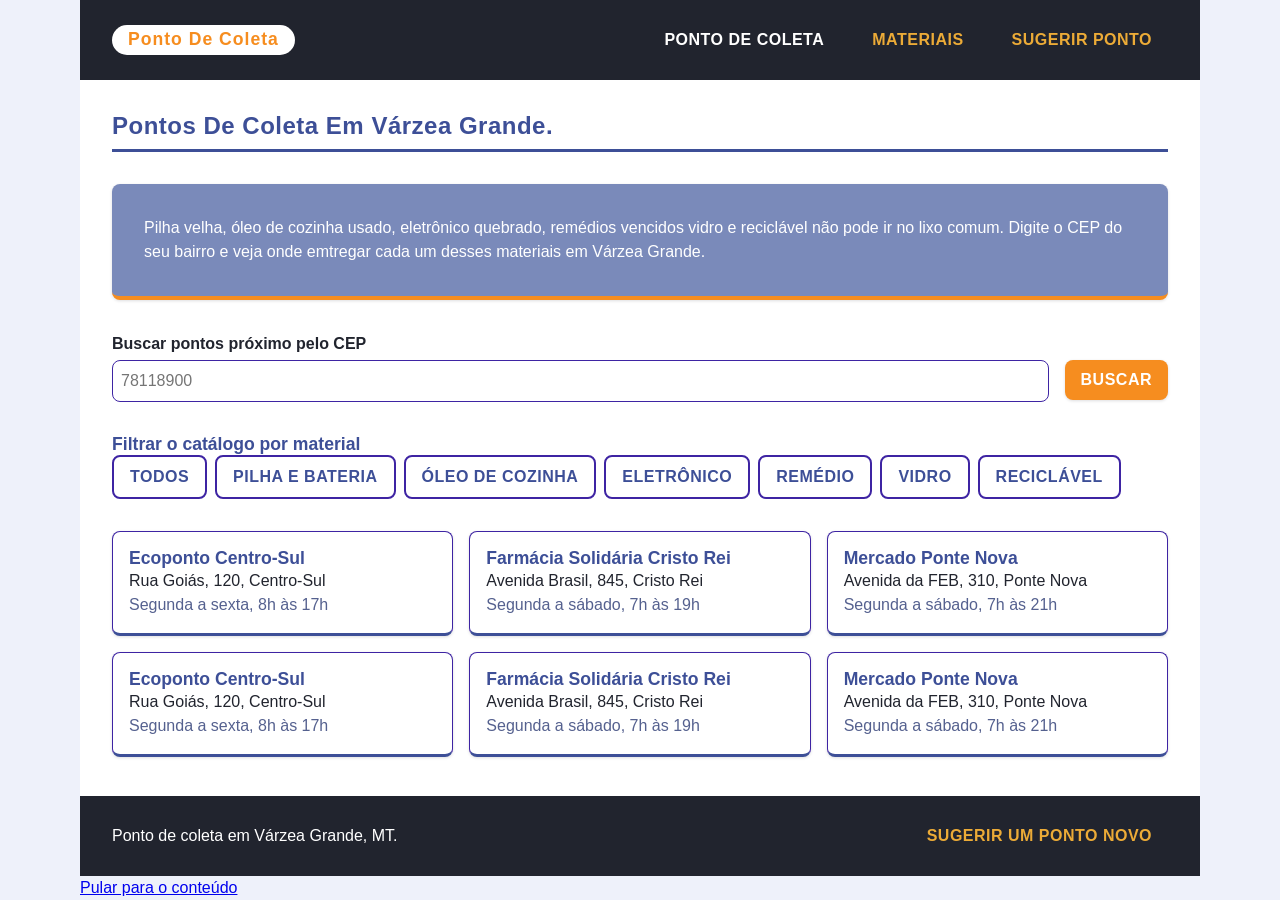
<file: index.html>
<!doctype html>
<html lang="pt-BR">
  <head>
    <meta charset="UTF-8" />
    <link rel="stylesheet" href="css/estilo.css" />
    <title>Ponto de Coleta</title>
  </head>
  <body>
    <div class="page">
      <a class="skip-link" href="#content">Pular para o conteúdo</a>
      <header class="site-header">
        <h1 class="brand">Ponto de Coleta</h1>
        <nav class="main-nav" aria-label="Navegação principal">
          <a href="index.html" aria-current="page">Ponto de Coleta</a>
          <a href="materiais.html">Materiais</a>
          <a href="contato.html">Sugerir Ponto</a>
        </nav>
      </header>
      <main id="conteudo">
        <h2>Pontos de coleta em Várzea Grande.</h2>
        <p class="intro">
          Pilha velha, óleo de cozinha usado, eletrônico quebrado, remédios
          vencidos vidro e reciclável não pode ir no lixo comum. Digite o CEP do
          seu bairro e veja onde emtregar cada um desses materiais em Várzea
          Grande.
        </p>
        <section aria-label="Buscar pontos de coleta pelo CEP">
          <div class="zip-search">
            <p class="field">
              <label for="zip-code">Buscar pontos próximo pelo CEP</label>
              <input
                type="text"
                id="zip-code"
                name="zip-code"
                inputmode="numeric"
                placeholder="78118900"
                maxlength="9"
              />
            </p>
            <p class="field field-action">
              <span class="ghost-label" aria-hidden="true">Ação</span>
              <button type="button" id="search-button">Buscar</button>
            </p>
          </div>
        </section>
        <section>
          <h3>Filtrar o catálogo por material</h3>
          <p class="filters">
            <button type="button" class="filter" data-material="all">
              Todos
            </button>
            <button type="button" class="filter" data-material="battery">
              Pilha e bateria
            </button>
            <button type="button" class="filter" data-material="cooking-oil">
              Óleo de cozinha
            </button>
            <button type="button" class="filter" data-material="electronics">
              Eletrônico
            </button>
            <button type="button" class="filter" data-material="medicine">
              Remédio
            </button>
            <button type="button" class="filter" data-material="glass">
              Vidro
            </button>
            <button type="button" class="filter" data-material="recyclable">
              Reciclável
            </button>
          </p>
        </section>
        <p></p>
        <ul class="cards" id="catalog">
          <li
            class="card"
            data-materials="battery electronics glass recyclable"
          >
            <h3>Ecoponto Centro-Sul</h3>
            <p>Rua Goiás, 120, Centro-Sul</p>
            <p class="schedule">Segunda a sexta, 8h às 17h</p>
          </li>
          <li class="card" data-materials="medicine">
            <h3>Farmácia Solidária Cristo Rei</h3>
            <p>Avenida Brasil, 845, Cristo Rei</p>
            <p class="schedule">Segunda a sábado, 7h às 19h</p>
          </li>
          <li
            class="card"
            data-materials="battery cooking-oil glass recyclable"
          >
            <h3>Mercado Ponte Nova</h3>
            <p>Avenida da FEB, 310, Ponte Nova</p>
            <p class="schedule">Segunda a sábado, 7h às 21h</p>
          </li>
          <li
            class="card"
            data-materials="battery electronics glass recyclable"
          >
            <h3>Ecoponto Centro-Sul</h3>
            <p>Rua Goiás, 120, Centro-Sul</p>
            <p class="schedule">Segunda a sexta, 8h às 17h</p>
          </li>
          <li class="card" data-materials="medicine">
            <h3>Farmácia Solidária Cristo Rei</h3>
            <p>Avenida Brasil, 845, Cristo Rei</p>
            <p class="schedule">Segunda a sábado, 7h às 19h</p>
          </li>
          <li
            class="card"
            data-materials="battery cooking-oil glass recyclable"
          >
            <h3>Mercado Ponte Nova</h3>
            <p>Avenida da FEB, 310, Ponte Nova</p>
            <p class="schedule">Segunda a sábado, 7h às 21h</p>
          </li>
        </ul>
      </main>
      <footer class="site-footer">
        <p>Ponto de coleta em Várzea Grande, MT.</p>
        <p><a href="contato.html">Sugerir um ponto novo</a></p>
      </footer>
    </div>
  </body>
</html>
</file>
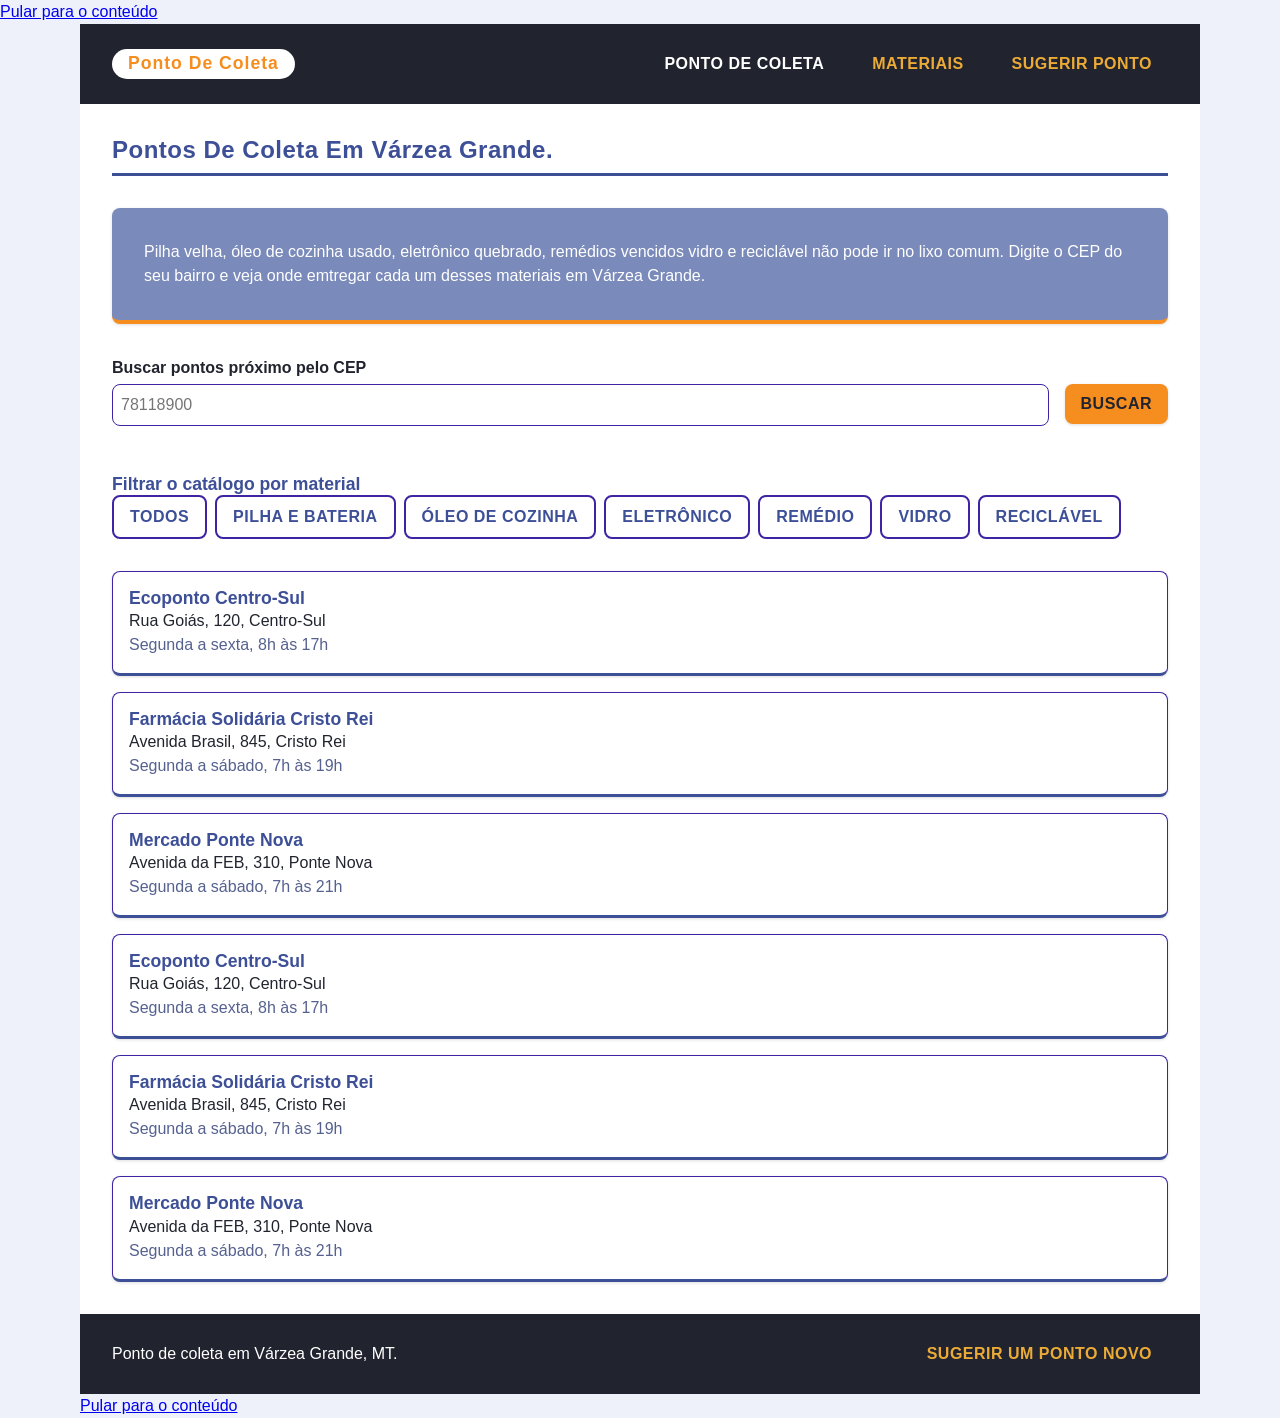
<file: Ponto de coleta Calebe/index.html>
<!doctype html>
<html lang="pt-BR">
  <head>
    <meta charset="UTF-8" />
    <meta name="viewport" content="width=device-width, initial-scale=1.0" />
    <link rel="stylesheet" href="css/estilo.css" />
    <title>Ponto de Coleta</title>
  </head>
  <body>
    <a class="skip-link" href="#content">Pular para o conteúdo</a>
    <div class="page">
      <a class="skip-link" href="#content">Pular para o conteúdo</a>
      <header class="site-header">
        <h1 class="brand">Ponto de Coleta</h1>
        <nav class="main-nav" aria-label="Navegação principal">
          <a href="index.html" aria-current="page">Ponto de Coleta</a>
          <a href="materiais.html">Materiais</a>
          <a href="contato.html">Sugerir Ponto</a>
        </nav>
      </header>
      <main id="conteudo">
        <h2>Pontos de coleta em Várzea Grande.</h2>
        <p class="intro">
          Pilha velha, óleo de cozinha usado, eletrônico quebrado, remédios
          vencidos vidro e reciclável não pode ir no lixo comum. Digite o CEP do
          seu bairro e veja onde emtregar cada um desses materiais em Várzea
          Grande.
        </p>
        <section aria-label="Buscar pontos de coleta pelo CEP">
          <div class="zip-search">
            <p class="field">
              <label for="zip-code">Buscar pontos próximo pelo CEP</label>
              <input
                type="text"
                id="zip-code"
                name="zip-code"
                inputmode="numeric"
                placeholder="78118900"
                maxlength="9"
              />
            </p>
            <p class="field field-action">
              <span class="ghost-label" aria-hidden="true">Ação</span>
              <button type="button" id="search-button">Buscar</button>
            </p>
          </div>
        </section>
        <section>
          <h3>Filtrar o catálogo por material</h3>
          <p class="filters">
            <button type="button" class="filter" data-material="all">
              Todos
            </button>
            <button type="button" class="filter" data-material="battery">
              Pilha e bateria
            </button>
            <button type="button" class="filter" data-material="cooking-oil">
              Óleo de cozinha
            </button>
            <button type="button" class="filter" data-material="electronics">
              Eletrônico
            </button>
            <button type="button" class="filter" data-material="medicine">
              Remédio
            </button>
            <button type="button" class="filter" data-material="glass">
              Vidro
            </button>
            <button type="button" class="filter" data-material="recyclable">
              Reciclável
            </button>
          </p>
        </section>
        <p></p>
        <ul class="cards" id="catalog">
          <li
            class="card"
            data-materials="battery electronics glass recyclable"
          >
            <h3>Ecoponto Centro-Sul</h3>
            <p>Rua Goiás, 120, Centro-Sul</p>
            <p class="schedule">Segunda a sexta, 8h às 17h</p>
          </li>
          <li class="card" data-materials="medicine">
            <h3>Farmácia Solidária Cristo Rei</h3>
            <p>Avenida Brasil, 845, Cristo Rei</p>
            <p class="schedule">Segunda a sábado, 7h às 19h</p>
          </li>
          <li
            class="card"
            data-materials="battery cooking-oil glass recyclable"
          >
            <h3>Mercado Ponte Nova</h3>
            <p>Avenida da FEB, 310, Ponte Nova</p>
            <p class="schedule">Segunda a sábado, 7h às 21h</p>
          </li>
          <li
            class="card"
            data-materials="battery electronics glass recyclable"
          >
            <h3>Ecoponto Centro-Sul</h3>
            <p>Rua Goiás, 120, Centro-Sul</p>
            <p class="schedule">Segunda a sexta, 8h às 17h</p>
          </li>
          <li class="card" data-materials="medicine">
            <h3>Farmácia Solidária Cristo Rei</h3>
            <p>Avenida Brasil, 845, Cristo Rei</p>
            <p class="schedule">Segunda a sábado, 7h às 19h</p>
          </li>
          <li
            class="card"
            data-materials="battery cooking-oil glass recyclable"
          >
            <h3>Mercado Ponte Nova</h3>
            <p>Avenida da FEB, 310, Ponte Nova</p>
            <p class="schedule">Segunda a sábado, 7h às 21h</p>
          </li>
        </ul>
      </main>
      <footer class="site-footer">
        <p>Ponto de coleta em Várzea Grande, MT.</p>
        <p><a href="contato.html">Sugerir um ponto novo</a></p>
      </footer>
    </div>
    <script type="module" src="js/main.js"></script>
  </body>
</html>
</file>
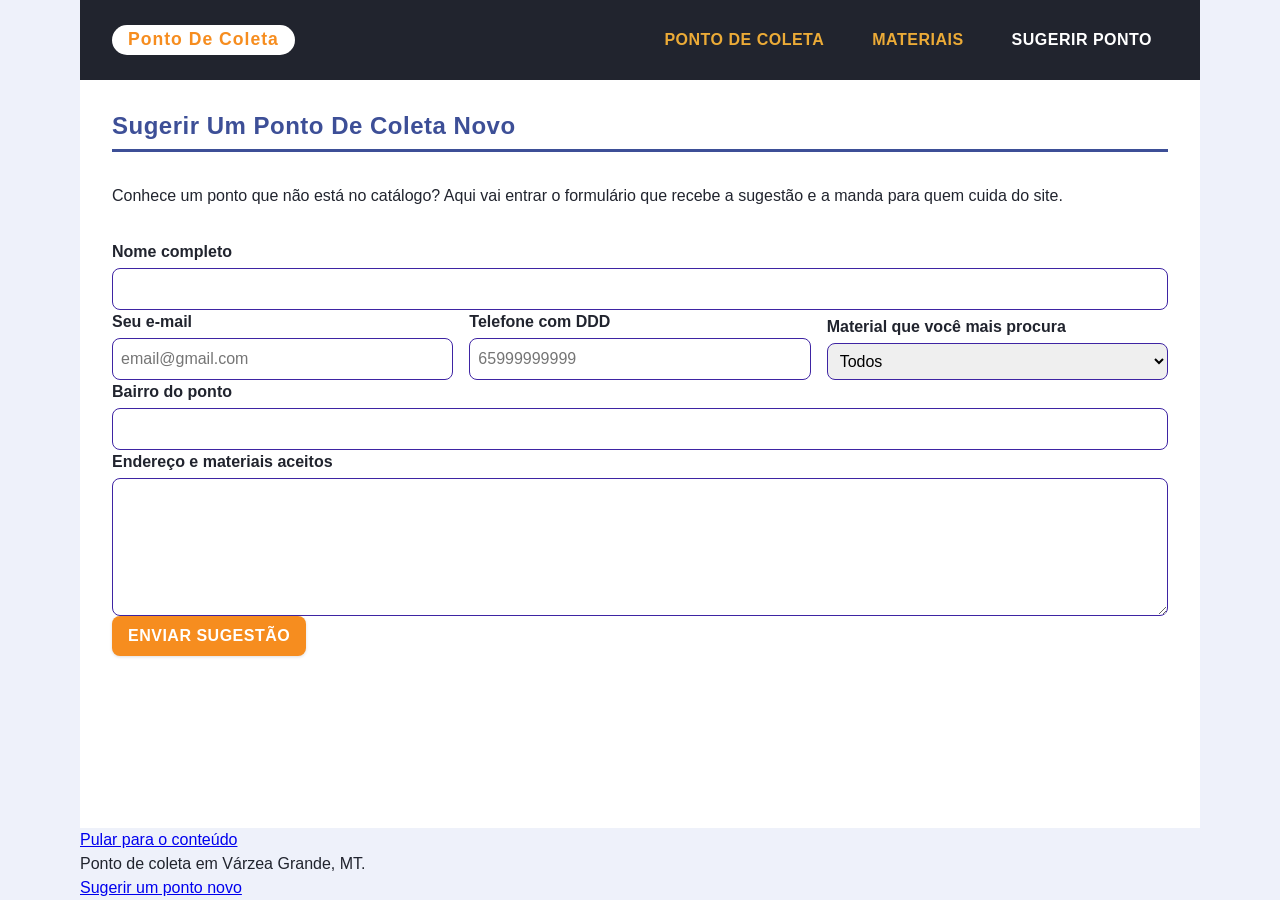
<file: contato.html>
<!doctype html>
<html lang="pt-BR">
  <head>
    <meta charset="UTF-8" />
    <link rel="stylesheet" href="css/estilo.css" />
    <title>Sugerir um ponto | Ponto de Coleta</title>
  </head>
  <body>
    <div class="page">
      <a class="skip-link" href="#content">Pular para o conteúdo</a>
      <header class="site-header">
        <h1 class="brand">Ponto de Coleta</h1>
        <nav class="main-nav" aria-label="Navegação principal">
          <a href="index.html">Ponto de Coleta</a>
          <a href="materiais.html">Materiais</a>
          <a href="contato.html" aria-current="page">Sugerir Ponto</a>
        </nav>
      </header>
      <main id="conteudo">
        <h2>Sugerir um ponto de coleta novo</h2>
        <p>
          Conhece um ponto que não está no catálogo? Aqui vai entrar o
          formulário que recebe a sugestão e a manda para quem cuida do site.
        </p>
        <form id="suggestion-form">
          <p class="field">
            <label for="name">Nome completo</label>
            <input type="text" id="name" name="name" required minlength="3" />
          </p>
          <div class="field-row">
            <p class="field">
              <label for="email">Seu e-mail</label>
              <input
                type="email"
                id="email"
                name="email"
                required
                autocomplete="email"
                placeholder="email@gmail.com"
              />
            </p>
            <p class="field">
              <label for="phone">Telefone com DDD</label>
              <input
                type="tel"
                id="phone"
                name="phone"
                pattern="[0-9]{11}"
                inputmode="numeric"
                placeholder="65999999999"
              />
            </p>
            <p class="field">
              <label for="preferred-material"
                >Material que você mais procura</label
              >
              <select id="preferred-material" name="preferred-material">
                <option value="all">Todos</option>
                <option value="battery">Pilha e bateria</option>
                <option value="cooking-oil">Óleo de cozinha</option>
                <option value="eletronics">Eletrônico</option>
                <option value="medicine">Remédio</option>
                <option value="glass">Vidro</option>
                <option value="recyclable">Reciclável</option>
              </select>
            </p>
          </div>
          <p class="field">
            <label for="neighborhood">Bairro do ponto</label>
            <input type="text" id="neighborhood" name="neighborhood" />
          </p>
          <p class="field">
            <label for="message">Endereço e materiais aceitos</label>
            <textarea id="message" name="message" rows="5"></textarea>
          </p>
          <p>
            <button type="submit">Enviar sugestão</button>
          </p>
        </form>
      </main>
      <footer>
        <p>Ponto de coleta em Várzea Grande, MT.</p>
        <p><a href="contato.html">Sugerir um ponto novo</a></p>
      </footer>
    </div>
  </body>
</html>
</file>
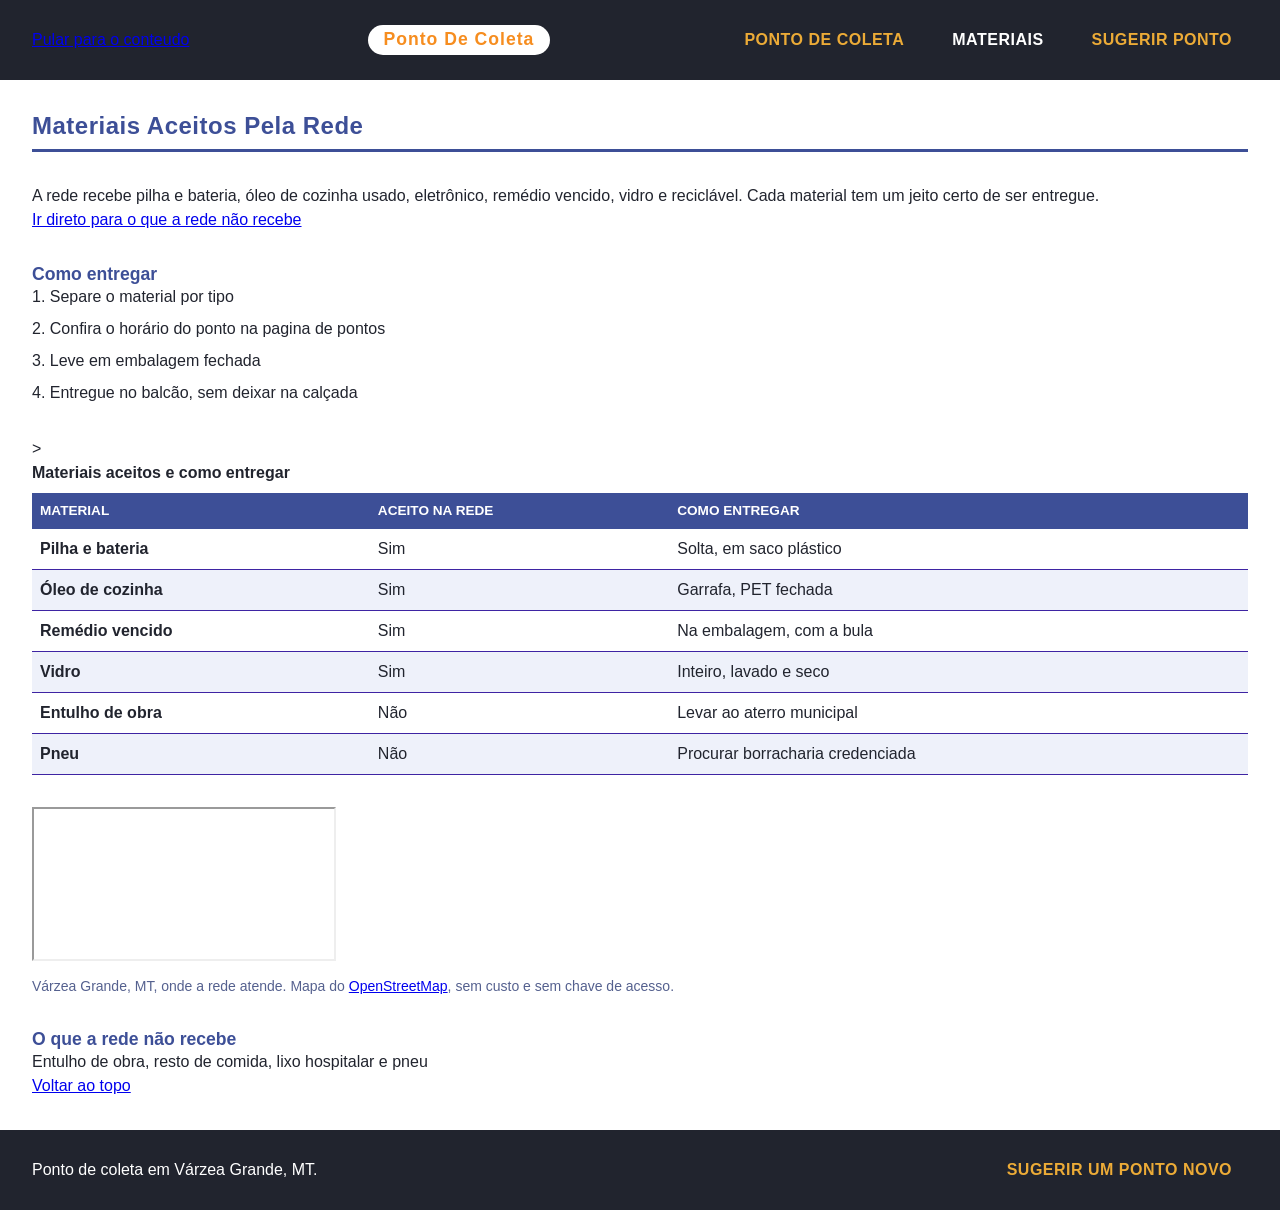
<file: materiais.html>
<!doctype html>
<html lang="pt-BR">
  <head>
    <meta charset="UTF-8" />
    <link rel="stylesheet" href="css/estilo.css" />
    <title>Materiais aceitos | Ponto de Coleta</title>
  </head>
  <body>
    <header class="site-header">
      <a href="#conteudo">Pular para o conteudo</a>
      <h1 class="brand">Ponto de Coleta</h1>
      <nav class="main-nav" aria-label="Navegação principal">
        <a href="index.html">Ponto de Coleta</a>
        <a href="materiais.html"aria-current="page">Materiais</a>
        <a href="contato.html">Sugerir Ponto</a>
      </nav>
    </header>
    <main id="conteudo">
      <h2>Materiais aceitos pela rede</h2>
      <p>
        A rede recebe pilha e bateria, óleo de cozinha usado, eletrônico,
        remédio vencido, vidro e reciclável. Cada material tem um jeito certo de
        ser entregue.
      </p>
      <a href="#nao-aceito">Ir direto para o que a rede não recebe</a>
      <section>
        <h3>Como entregar</h3>
        <ol class="steps">
          <li>Separe o material por tipo</li>
          <li>Confira o horário do ponto na pagina de pontos</li>
          <li>Leve em embalagem fechada</li>
          <li>Entregue no balcão, sem deixar na calçada</li>
        </ol>
      </section>
      <section>
        <table class="materials-table">
          <caption>
            Materiais aceitos e como entregar
          </caption>
          <thead>
            <tr>
              <th scope="col">Material</th>
              <th scope="col">Aceito na rede</th>
              <th scope="col">Como entregar</th>
            </tr>
          </thead>
          <tbody>
            <tr>
              <th scope="row">Pilha e bateria</th>
              <td>Sim</td>
              <td>Solta, em saco plástico</td>
            </tr>
            <th scope="row">Óleo de cozinha</th>
            >
            <td>Sim</td>
            <td>Garrafa, PET fechada</td>
            <tr>
              <th scope="row">Remédio vencido</th>
              <td>Sim</td>
              <td>Na embalagem, com a bula</td>
            </tr>
            <tr>
              <th scope="row">Vidro</th>
              <td>Sim</td>
              <td>Inteiro, lavado e seco</td>
            </tr>
            <tr>
              <th scope="row">Entulho de obra</th>
              <td>Não</td>
              <td>Levar ao aterro municipal</td>
            </tr>
            <tr>
              <th scope="row">Pneu</th>
              <td>Não</td>
              <td>Procurar borracharia credenciada</td>
            </tr>
          </tbody>
        </table>
      </section>
      <section>
        <figure>
          <iframe
            title="Mapa de Várzea Grande, MT, sede da rede de pontos de coleta"
            src="https://www.openstreetmap.org/export/embed.html?bbox=-56.23%2C-15.72%2C-56.03%2C15.57&amp;layer=mapnik&amp;marker=-15.6467%2C-56.1325"
            loading="lazy"
          ></iframe>
          <figcaption>
            Várzea Grande, MT, onde a rede atende. Mapa do
            <a href="https://www.openstreetmap.org/copyright">OpenStreetMap</a>,
            sem custo e sem chave de acesso.
          </figcaption>
        </figure>
      </section>

      <section id="nao-aceito">
        <h3>O que a rede não recebe</h3>
        <p>Entulho de obra, resto de comida, lixo hospitalar e pneu</p>
      </section>
      <a href="#conteudo">Voltar ao topo</a>
    </main>
    <footer class="site-footer">
      <p>Ponto de coleta em Várzea Grande, MT.</p>
      <p><a href="contato.html">Sugerir um ponto novo</a></p>
    </footer>
  </body>
</html>
</file>
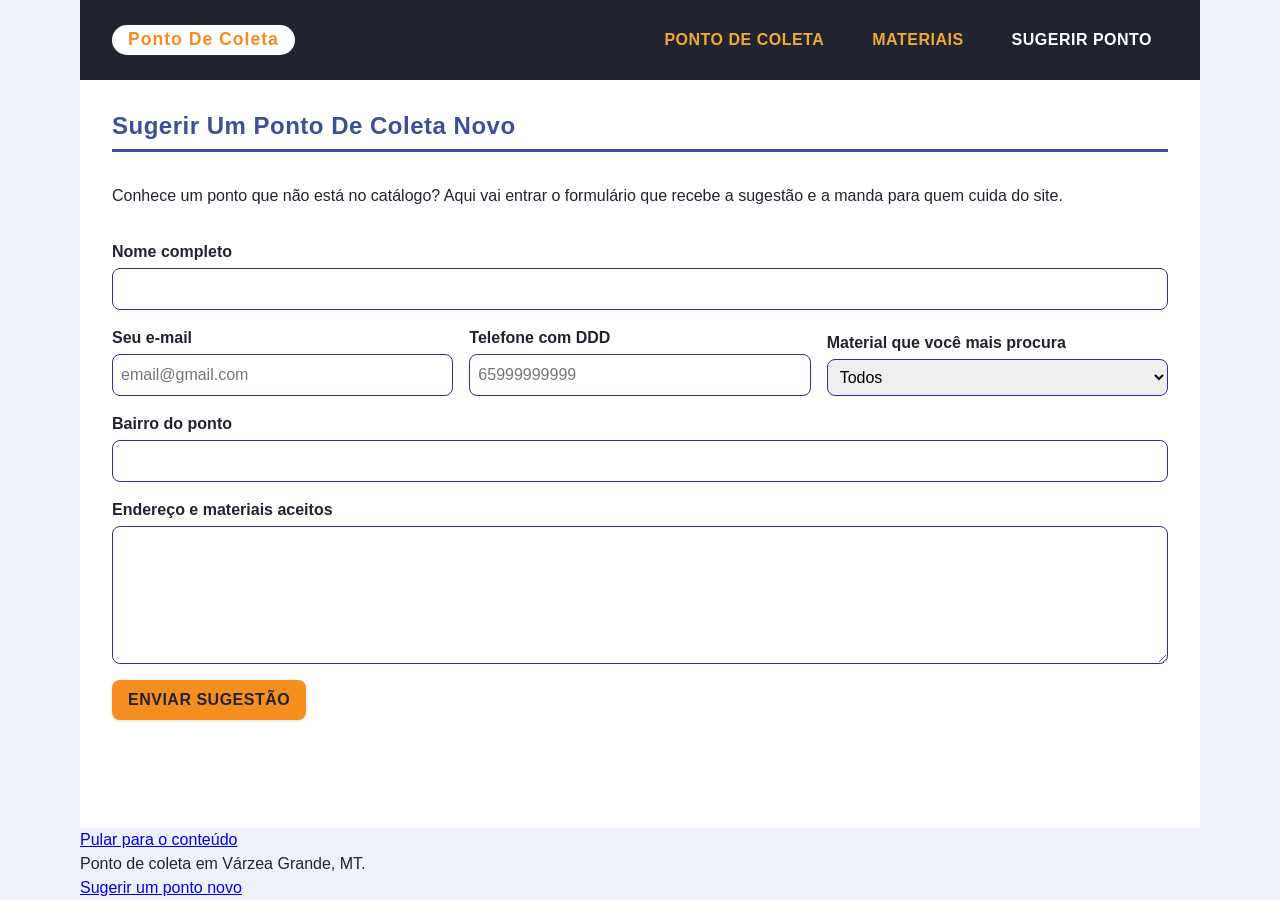
<file: Ponto de coleta Calebe/contato.html>
<!doctype html>
<html lang="pt-BR">
  <head>
    <meta charset="UTF-8" />
    <link rel="stylesheet" href="css/estilo.css" />
    <title>Sugerir um ponto | Ponto de Coleta</title>
  </head>
  <body>
    <div class="page">
      <a class="skip-link" href="#content">Pular para o conteúdo</a>
      <header class="site-header">
        <h1 class="brand">Ponto de Coleta</h1>
        <nav class="main-nav" aria-label="Navegação principal">
          <a href="index.html">Ponto de Coleta</a>
          <a href="materiais.html">Materiais</a>
          <a href="contato.html" aria-current="page">Sugerir Ponto</a>
        </nav>
      </header>
      <main id="conteudo">
        <h2>Sugerir um ponto de coleta novo</h2>
        <p>
          Conhece um ponto que não está no catálogo? Aqui vai entrar o
          formulário que recebe a sugestão e a manda para quem cuida do site.
        </p>
        <form id="suggestion-form">
          <p class="field">
            <label for="name">Nome completo</label>
            <input type="text" id="name" name="name" required minlength="3" />
          </p>
          <div class="field-row">
            <p class="field">
              <label for="email">Seu e-mail</label>
              <input
                type="email"
                id="email"
                name="email"
                required
                autocomplete="email"
                placeholder="email@gmail.com"
              />
            </p>
            <p class="field">
              <label for="phone">Telefone com DDD</label>
              <input
                type="tel"
                id="phone"
                name="phone"
                pattern="[0-9]{11}"
                inputmode="numeric"
                placeholder="65999999999"
              />
            </p>
            <p class="field">
              <label for="preferred-material"
                >Material que você mais procura</label
              >
              <select id="preferred-material" name="preferred-material">
                <option value="all">Todos</option>
                <option value="battery">Pilha e bateria</option>
                <option value="cooking-oil">Óleo de cozinha</option>
                <option value="eletronics">Eletrônico</option>
                <option value="medicine">Remédio</option>
                <option value="glass">Vidro</option>
                <option value="recyclable">Reciclável</option>
              </select>
            </p>
          </div>
          <p class="field">
            <label for="neighborhood">Bairro do ponto</label>
            <input type="text" id="neighborhood" name="neighborhood" />
          </p>
          <p class="field">
            <label for="message">Endereço e materiais aceitos</label>
            <textarea id="message" name="message" rows="5"></textarea>
          </p>
          <p>
            <button type="submit">Enviar sugestão</button>
          </p>
        </form>
      </main>
      <footer>
        <p>Ponto de coleta em Várzea Grande, MT.</p>
        <p><a href="contato.html">Sugerir um ponto novo</a></p>
      </footer>
    </div>
    <script type="module" src="js/main.js"></script>
  </body>
</html>
</file>
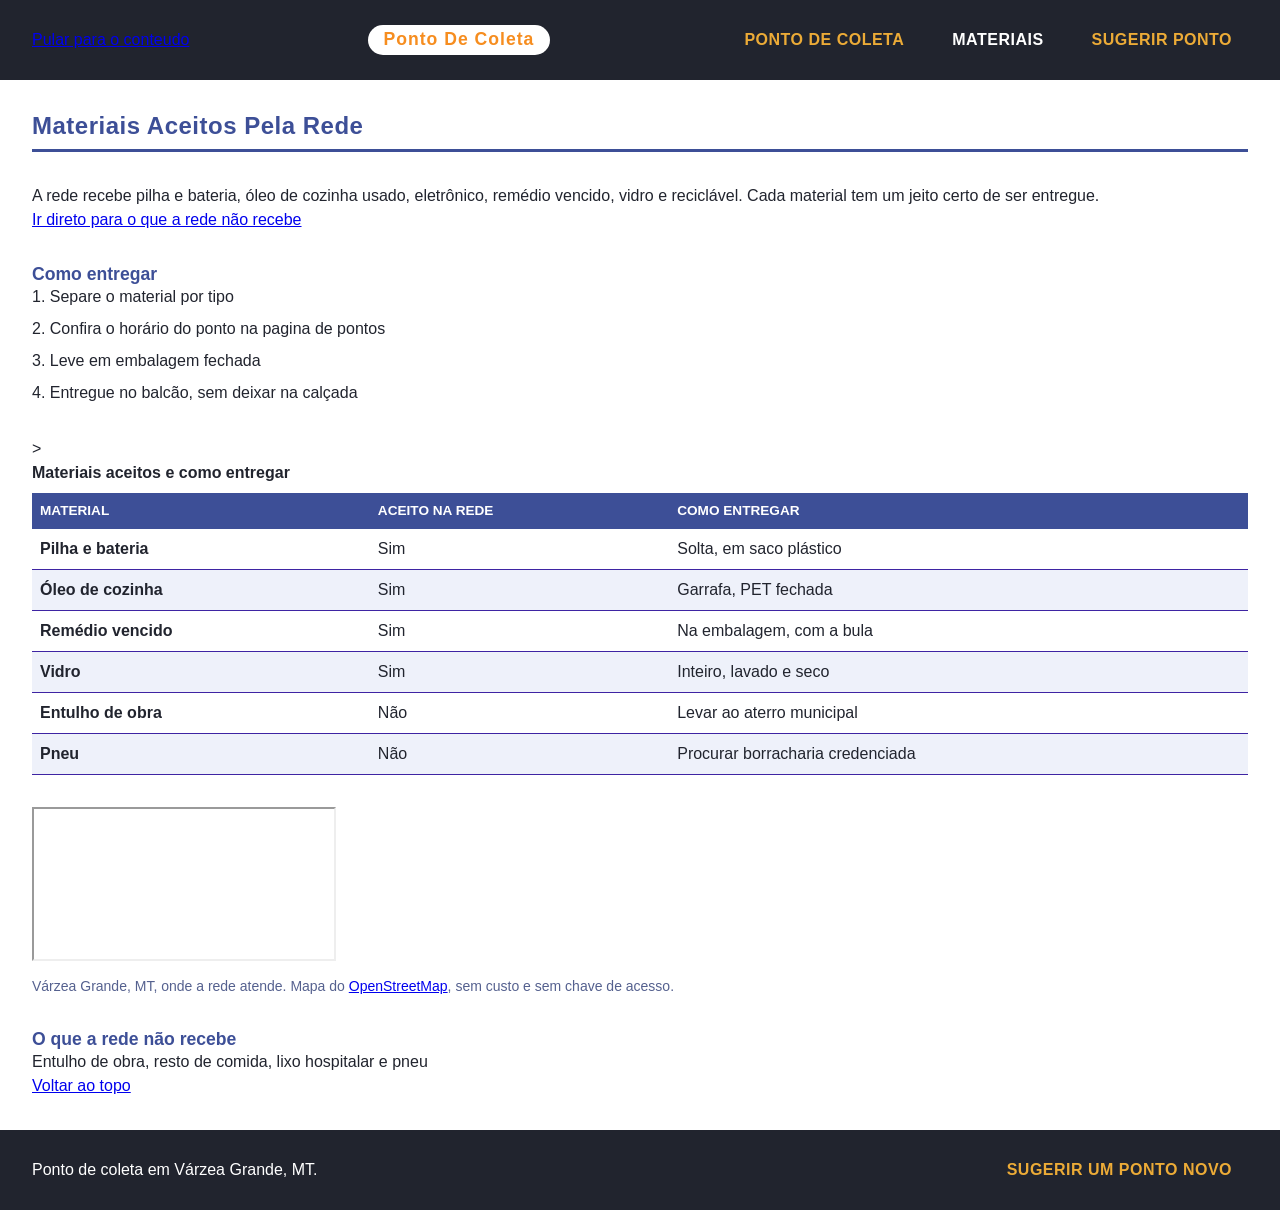
<file: Ponto de coleta Calebe/materiais.html>
<!doctype html>
<html lang="pt-BR">
  <head>
    <meta charset="UTF-8" />
    <link rel="stylesheet" href="css/estilo.css" />
    <title>Materiais aceitos | Ponto de Coleta</title>
  </head>
  <body>
    <header class="site-header">
      <a href="#conteudo">Pular para o conteudo</a>
      <h1 class="brand">Ponto de Coleta</h1>
      <nav class="main-nav" aria-label="Navegação principal">
        <a href="index.html">Ponto de Coleta</a>
        <a href="materiais.html"aria-current="page">Materiais</a>
        <a href="contato.html">Sugerir Ponto</a>
      </nav>
    </header>
    <main id="conteudo">
      <h2>Materiais aceitos pela rede</h2>
      <p>
        A rede recebe pilha e bateria, óleo de cozinha usado, eletrônico,
        remédio vencido, vidro e reciclável. Cada material tem um jeito certo de
        ser entregue.
      </p>
      <a href="#nao-aceito">Ir direto para o que a rede não recebe</a>
      <section>
        <h3>Como entregar</h3>
        <ol class="steps">
          <li>Separe o material por tipo</li>
          <li>Confira o horário do ponto na pagina de pontos</li>
          <li>Leve em embalagem fechada</li>
          <li>Entregue no balcão, sem deixar na calçada</li>
        </ol>
      </section>
      <section>
        <table class="materials-table">
          <caption>
            Materiais aceitos e como entregar
          </caption>
          <thead>
            <tr>
              <th scope="col">Material</th>
              <th scope="col">Aceito na rede</th>
              <th scope="col">Como entregar</th>
            </tr>
          </thead>
          <tbody>
            <tr>
              <th scope="row">Pilha e bateria</th>
              <td>Sim</td>
              <td>Solta, em saco plástico</td>
            </tr>
            <th scope="row">Óleo de cozinha</th>
            >
            <td>Sim</td>
            <td>Garrafa, PET fechada</td>
            <tr>
              <th scope="row">Remédio vencido</th>
              <td>Sim</td>
              <td>Na embalagem, com a bula</td>
            </tr>
            <tr>
              <th scope="row">Vidro</th>
              <td>Sim</td>
              <td>Inteiro, lavado e seco</td>
            </tr>
            <tr>
              <th scope="row">Entulho de obra</th>
              <td>Não</td>
              <td>Levar ao aterro municipal</td>
            </tr>
            <tr>
              <th scope="row">Pneu</th>
              <td>Não</td>
              <td>Procurar borracharia credenciada</td>
            </tr>
          </tbody>
        </table>
      </section>
      <section>
        <figure>
          <iframe
            title="Mapa de Várzea Grande, MT, sede da rede de pontos de coleta"
            src="https://www.openstreetmap.org/export/embed.html?bbox=-56.23%2C-15.72%2C-56.03%2C15.57&amp;layer=mapnik&amp;marker=-15.6467%2C-56.1325"
            loading="lazy"
          ></iframe>
          <figcaption>
            Várzea Grande, MT, onde a rede atende. Mapa do
            <a href="https://www.openstreetmap.org/copyright">OpenStreetMap</a>,
            sem custo e sem chave de acesso.
          </figcaption>
        </figure>
      </section>

      <section id="nao-aceito">
        <h3>O que a rede não recebe</h3>
        <p>Entulho de obra, resto de comida, lixo hospitalar e pneu</p>
      </section>
      <a href="#conteudo">Voltar ao topo</a>
    </main>
    <footer class="site-footer">
      <p>Ponto de coleta em Várzea Grande, MT.</p>
      <p><a href="contato.html">Sugerir um ponto novo</a></p>
    </footer>
    <script type="module" src="js/main.js"></script>
  </body>
</html>
</file>
<file: css/estilo.css>
*,
*::before,
*::after {
  margin: 0;
  padding: 0;
  box-sizing: border-box;
}
:root {
  /*CORES*/
  --color-canvas: #7a8aba;
  --color-indigo: #3d4f97;
  --color-carbon: #21242e;
  --color-surface: #eef1fa;
  --color-text: #21242e;
  --color-text-light: #ffffff;
  --color-action: #f68d1f;
  --color-accent: #ecab37;
  --color-border: #3e24a3;
  --color-muted: #55618f;
  /*FONTES*/
  --font-body: Arial, Helvetica, sans-serif;
  /*ESPAÇOS*/
  --space-1: 0.5rem;
  --space-2: 1rem;
  --space-3: 2rem;
  /*OUTROS*/
  --radius: 8px;
  --radius-pill: 999px;
  --shadow: 0 1px 3px rgba(33, 36, 46, 0.15);
}
body {
  font-family: var(--font-body);
  color: var(--color-text);
  background: var(--color-surface);
  line-height: 1.5;
}
h1,
h2,
h3 {
    color: var(--color-indigo);
    line-height: 1.2;
    text-transform: capitalize;
    letter-spacing: 0.5px;
}
  h2 {
    font-size: 1.5rem;
    padding-bottom: var(--space-1);
    border-bottom: 3px solid var(--color-indigo);
}
  h3 {
    font-size: 1.1rem;
    text-transform: none;
    letter-spacing: normal;
}
img {
  max-width: 100%;
  height: auto;
}
.site-header,
.site-footer {
  background: var(--color-carbon);
  color: var(--color-text-light);
  padding: var(--space-2) var(--space-3);
  display: flex;
  flex-wrap: wrap;
  justify-content: space-between;
  align-items: center;
  gap: var(--space-2);
}
.brand {
  display: inline-block;
  background: var(--color-text-light);
  color: var(--color-action);
  font-size: 1.1rem;
  font-weight: 900;
  letter-spacing: 1px;
  padding: 0.25rem 1rem;
  border-radius: var(--radius-pill);
}
.main-nav a,
.site-footer a {
 color: var(--color-accent);
 text-decoration: none;
 text-transform: uppercase;
 font-weight: bold;
 letter-spacing: 0.5px;
 display: inline-block;
 padding: 0.75rem 1rem;
 border-radius: var(--radius);
}
.main-nav a:hover,
.site-footer a:hover {
 background: rgba(240, 235, 235, 0.158);
}
.main-nav a[aria-current="page"] {
 color: var(--color-text-light);
}
main {
 padding: var(--space-3);
 background: var(--color-text-light);
 grid-area: content;
}
main > * + * {
 margin-top: var(--space-3);
}
.intro {
 background: var(--color-canvas);
 color: var(--color-text-light);
 padding: var(--space-3);
 border-radius: var(--radius);
 border-bottom: 4px solid var(--color-action);
 box-shadow: var(--shadow);
}
.steps {
 list-style-position: inside;
}
.steps li + li {
  margin-top: var(--space-1);
}
.cards {
  display: grid;
  grid-template-columns: repeat(3, 1fr);
  gap: var(--space-2);
  list-style: none;
}
.card {
 background: var(--color-text-light);
 border: 1px solid var(--color-border);
 border-bottom: 3px solid var(--color-indigo);
 border-radius: var(--radius);
 box-shadow: var(--shadow);
 padding: var(--space-2);
 display: flex;
 flex-direction: column;
}
.card .schedule {
 color: var(--color-muted);
 margin-top: auto;
}

.materials-table {
 width: 100%;
 border-collapse: collapse;
}
.materials-table caption {
 caption-side: top;
 text-align: left;
 font-weight: bold;
 margin-bottom: var(--space-1);
}
.materials-table th,
.materials-table td {
 text-align: left;
 padding: var(--space-1);
}
.materials-table thead th {
 background: var(--color-indigo);
 color: var(--color-text-light);
 text-transform: uppercase;
 font-size: 0.85rem;
}
.materials-table tbody tr:nth-child(even) {
 background: var(--color-surface);
}
.field {
 display: flex;
 flex-direction: column;
 gap: 0.25rem;
}
.materials-table tbody th,
.materials-table tbody td {
  border-bottom: 1px solid var(--color-border);
}
.field label {
 display: block;
 font-weight: bold;
}
.field input,
.field select,
.field textarea {
 font: inherit;
 padding: 0.5rem;
 border: 1px solid var(--color-border);
 border-radius: var(--radius);
}
.field input:focus,
.field select:focus,
.field textarea:focus {
  border-color: var(--color-indigo);
}
button {
 font: inherit;
 font-weight: bold;
 text-transform: uppercase;
 letter-spacing: 0.5px;
 padding: 0.5rem 1rem;
 border: none;
 border-radius: var(--radius);
 background: var(--color-indigo);
 color: var(--color-text-light);
 cursor: pointer;
 box-shadow: var(--shadow);
}
button:hover {
  filter: brightness(1.1);
}
#search-button,
button[type="submit"] {
 background: var(--color-action);
}
.filters{
  display: flex;
  flex-wrap: wrap;
  gap: var(--space-1);
  align-items: center;
}
.filter {
  background: var(--color-text-light);
  color: var(--color-indigo);
  border: 2px solid var(--color-border);
  box-shadow: none;
}
.filter:hover {
  border-color: var(--color-indigo);
  filter: none;
}
.page{
  max-width: 70rem;
  margin: 0 auto;
  display: grid;
  grid-template-columns: 1fr;
  grid-template-areas:
  "header"
  "content"
  "footer";
  grid-template-rows: auto 1fr auto;
  min-height: 100dvh;
}
.site-header {
grid-area: header;
}
.site-footer {
  grid-area: footer;
}
.main-nav {
  display: flex;
  flex-wrap: wrap;
  gap: var(--space-2);
}
.field-row {
  display: flex;
  gap: var(--space-2);
  align-items: flex-end;
}
.field-row .field {
  flex: 1 1 0;
}
.zip-search {
  display: flex;
  flex-wrap: wrap;
  align-items: flex-end;
  gap: var(--space-2);
}
.zip-search .field {
  flex: 1 1 12rem;
}
.zip-search .field-action {
  flex: 0 0 auto;
  align-self: flex-start;
}
.ghost-label {
font-weight: bold;
visibility: hidden;
}
map {
 display: block;
 width: 100%;
 aspect-ratio: 16 / 9;
 border: 1px solid var(--color-border);
 border-radius: var(--radius);
}
figcaption {
 margin-top: var(--space-1);
 color: var(--color-muted);
 font-size: 0.875rem;
}
</file>
<file: Ponto de coleta Calebe/css/estilo.css>
*,
*::before,
*::after {
  margin: 0;
  padding: 0;
  box-sizing: border-box;
}
:root {
  /*CORES*/
  --color-canvas: #7a8aba;
  --color-indigo: #3d4f97;
  --color-carbon: #21242e;
  --color-surface: #eef1fa;
  --color-text: #21242e;
  --color-text-light: #ffffff;
  --color-action: #f68d1f;
  --color-accent: #ecab37;
  --color-border: #3e24a3;
  --color-muted: #55618f;
  /*FONTES*/
  --font-body: Arial, Helvetica, sans-serif;
  /*ESPAÇOS*/
  --space-1: 0.5rem;
  --space-2: 1rem;
  --space-3: 2rem;
  /*OUTROS*/
  --radius: 8px;
  --radius-pill: 999px;
  --shadow: 0 1px 3px rgba(33, 36, 46, 0.15);
}
body {
  font-family: var(--font-body);
  color: var(--color-text);
  background: var(--color-surface);
  line-height: 1.5;
}
h1,
h2,
h3 {
    color: var(--color-indigo);
    line-height: 1.2;
    text-transform: capitalize;
    letter-spacing: 0.5px;
}
  h2 {
    font-size: 1.5rem;
    padding-bottom: var(--space-1);
    border-bottom: 3px solid var(--color-indigo);
}
  h3 {
    font-size: 1.1rem;
    text-transform: none;
    letter-spacing: normal;
}
img {
  max-width: 100%;
  height: auto;
}
.site-header,
.site-footer {
  background: var(--color-carbon);
  color: var(--color-text-light);
  padding: var(--space-2) var(--space-3);
  display: flex;
  flex-wrap: wrap;
  justify-content: space-between;
  align-items: center;
  gap: var(--space-2);
}
.brand {
  display: inline-block;
  background: var(--color-text-light);
  color: var(--color-action);
  font-size: 1.1rem;
  font-weight: 900;
  letter-spacing: 1px;
  padding: 0.25rem 1rem;
  border-radius: var(--radius-pill);
}
.main-nav a,
.site-footer a {
 color: var(--color-accent);
 text-decoration: none;
 text-transform: uppercase;
 font-weight: bold;
 letter-spacing: 0.5px;
 display: inline-block;
 padding: 0.75rem 1rem;
 border-radius: var(--radius);
}
.main-nav a:hover,
.site-footer a:hover {
 background: rgba(240, 235, 235, 0.158);
}
.main-nav a[aria-current="page"] {
 color: var(--color-text-light);
}
main {
 padding: var(--space-3);
 background: var(--color-text-light);
 grid-area: content;
}
main > * + * {
 margin-top: var(--space-3);
}
.intro {
 background: var(--color-canvas);
 color: var(--color-text-light);
 padding: var(--space-3);
 border-radius: var(--radius);
 border-bottom: 4px solid var(--color-action);
 box-shadow: var(--shadow);
}
.steps {
 list-style-position: inside;
}
.steps li + li {
  margin-top: var(--space-1);
}
@media (min-width: 64rem) {
  .cards {
    grid-template-columns: repeat(3, 1fr);
  }
}
@media (max-width: 64rem) {
 .field-row {
 flex-direction: column;
 }
}
.cards {
  display: grid;
  grid-template-columns: 1fr;
  gap: var(--space-2);
  list-style: none;
}
.card {
 background: var(--color-text-light);
 border: 1px solid var(--color-border);
 border-bottom: 3px solid var(--color-indigo);
 border-radius: var(--radius);
 box-shadow: var(--shadow);
 padding: var(--space-2);
 display: flex;
 flex-direction: column;
}
.card .schedule {
 color: var(--color-muted);
 margin-top: auto;
}

.materials-table {
 width: 100%;
 border-collapse: collapse;
}
.materials-table caption {
 caption-side: top;
 text-align: left;
 font-weight: bold;
 margin-bottom: var(--space-1);
}
.materials-table th,
.materials-table td {
 text-align: left;
 padding: var(--space-1);
}
.materials-table thead th {
 background: var(--color-indigo);
 color: var(--color-text-light);
 text-transform: uppercase;
 font-size: 0.85rem;
}
.materials-table tbody tr:nth-child(even) {
 background: var(--color-surface);
}
.field {
 display: flex;
 flex-direction: column;
 gap: 0.25rem;
 margin-bottom: var(--space-2);
}
.materials-table tbody th,
.materials-table tbody td {
  border-bottom: 1px solid var(--color-border);
}
.field label {
 display: block;
 font-weight: bold;
}
.field input,
.field select,
.field textarea {
 font: inherit;
 padding: 0.5rem;
 border: 1px solid var(--color-border);
 border-radius: var(--radius);
}
.field input:focus,
.field select:focus,
.field textarea:focus {
  border-color: var(--color-indigo);
}
button {
 font: inherit;
 font-weight: bold;
 text-transform: uppercase;
 letter-spacing: 0.5px;
 padding: 0.5rem 1rem;
 border: none;
 border-radius: var(--radius);
 background: var(--color-indigo);
 color: var(--color-text-light);
 cursor: pointer;
 box-shadow: var(--shadow);
}
button:hover {
  filter: brightness(1.1);
}
#search-button,
button[type="submit"] {
 background: var(--color-action);
 color: var(--color-carbon);
}
.filters{
  display: flex;
  flex-wrap: wrap;
  gap: var(--space-1);
  align-items: center;
}
.filter {
  background: var(--color-text-light);
  color: var(--color-indigo);
  border: 2px solid var(--color-border);
  box-shadow: none;
}
.filter:hover {
  border-color: var(--color-indigo);
  filter: none;
}
:focus-visible {
 outline: 3px solid var(--color-action);
 outline-offset: 2px;
}
skip-link {
 position: absolute;
 top: var(--space-1);
 left: -100vw;
 padding: var(--space-1) var(--space-2);
 background: var(--color-surface);
 color: var(--color-indigo);
 border: 2px solid var(--color-indigo);
 z-index: 10;
}
.skip-link:focus {
 left: var(--space-1);
}
.page{
  max-width: 70rem;
  margin: 0 auto;
  display: grid;
  grid-template-columns: 1fr;
  grid-template-areas:
  "header"
  "content"
  "footer";
  grid-template-rows: auto 1fr auto;
  min-height: 100dvh;
}
.site-header {
grid-area: header;
}
.site-footer {
  grid-area: footer;
}
.main-nav {
  display: flex;
  flex-wrap: wrap;
  gap: var(--space-2);
}
.field-row {
  display: flex;
  gap: var(--space-2);
  align-items: flex-end;
}
.field-row .field {
  flex: 1 1 0;
}
.zip-search {
  display: flex;
  flex-wrap: wrap;
  align-items: flex-end;
  gap: var(--space-2);
}
.zip-search .field {
  flex: 1 1 12rem;
}
.zip-search .field-action {
  flex: 0 0 auto;
  align-self: flex-start;
}
.ghost-label {
font-weight: bold;
visibility: hidden;
}
map {
 display: block;
 width: 100%;
 aspect-ratio: 16 / 9;
 border: 1px solid var(--color-border);
 border-radius: var(--radius);
}
figcaption {
 margin-top: var(--space-1);
 color: var(--color-muted);
 font-size: 0.875rem;
}
</file>
